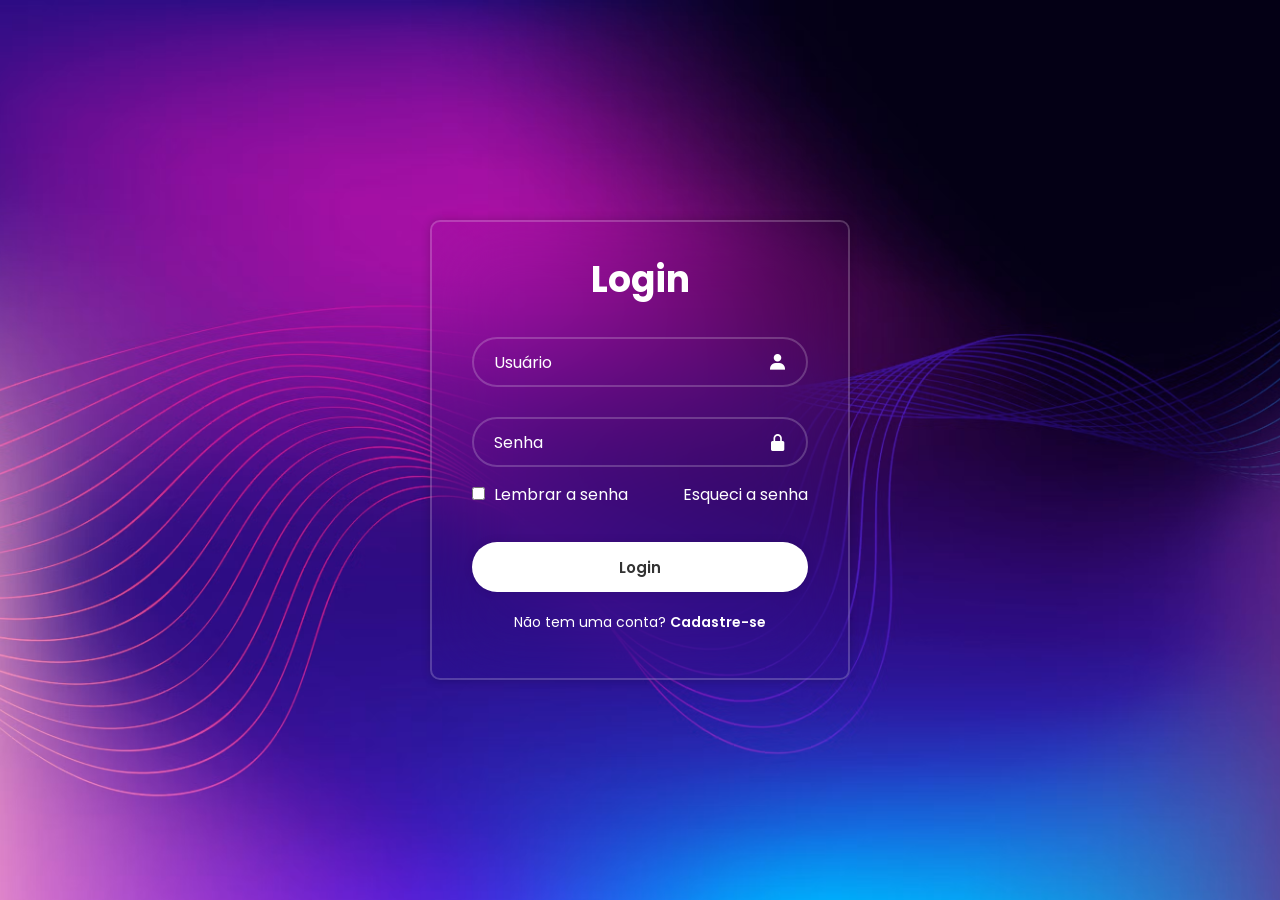
<file: index.html>
<!DOCTYPE html>
<html lang="pt-br">

<head>
    <meta charset="UTF-8">
    <meta name="viewport" content="width=device-width, initial-scale=1">

    <link href="https://unpkg.com/boxicons@2.1.4/css/boxicons.min.css" rel="stylesheet">
    <link rel="stylesheet" type="text/css" href="style.css">

    <title>Login</title>
</head>

<body>

    <main class="container">

        <form id="loginForm">

            <h1>Login</h1>

            <div class="input-box">
                <input
                    id="usuario"
                    placeholder="Usuário"
                    type="email"
                    required
                >

                <i class="bx bxs-user"></i>
            </div>

            <div class="input-box">
                <input
                    id="senha"
                    placeholder="Senha"
                    type="password"
                    required
                >

                <i class="bx bxs-lock-alt"></i>
            </div>

            <div class="remember-forgot">

                <label>
                    <input id="lembrar" type="checkbox">
                    Lembrar a senha
                </label>

                <a href="esqueci-senha.html">
                    Esqueci a senha
                </a>

            </div>

            <button type="submit" class="login">
                Login
            </button>

            <div class="register-link">

                <p>
                    Não tem uma conta?
                    <a href="cadastro.html">
                        Cadastre-se
                    </a>
                </p>

            </div>

        </form>

    </main>

    <script src="script.js"></script>

</body>

</html>
</file>
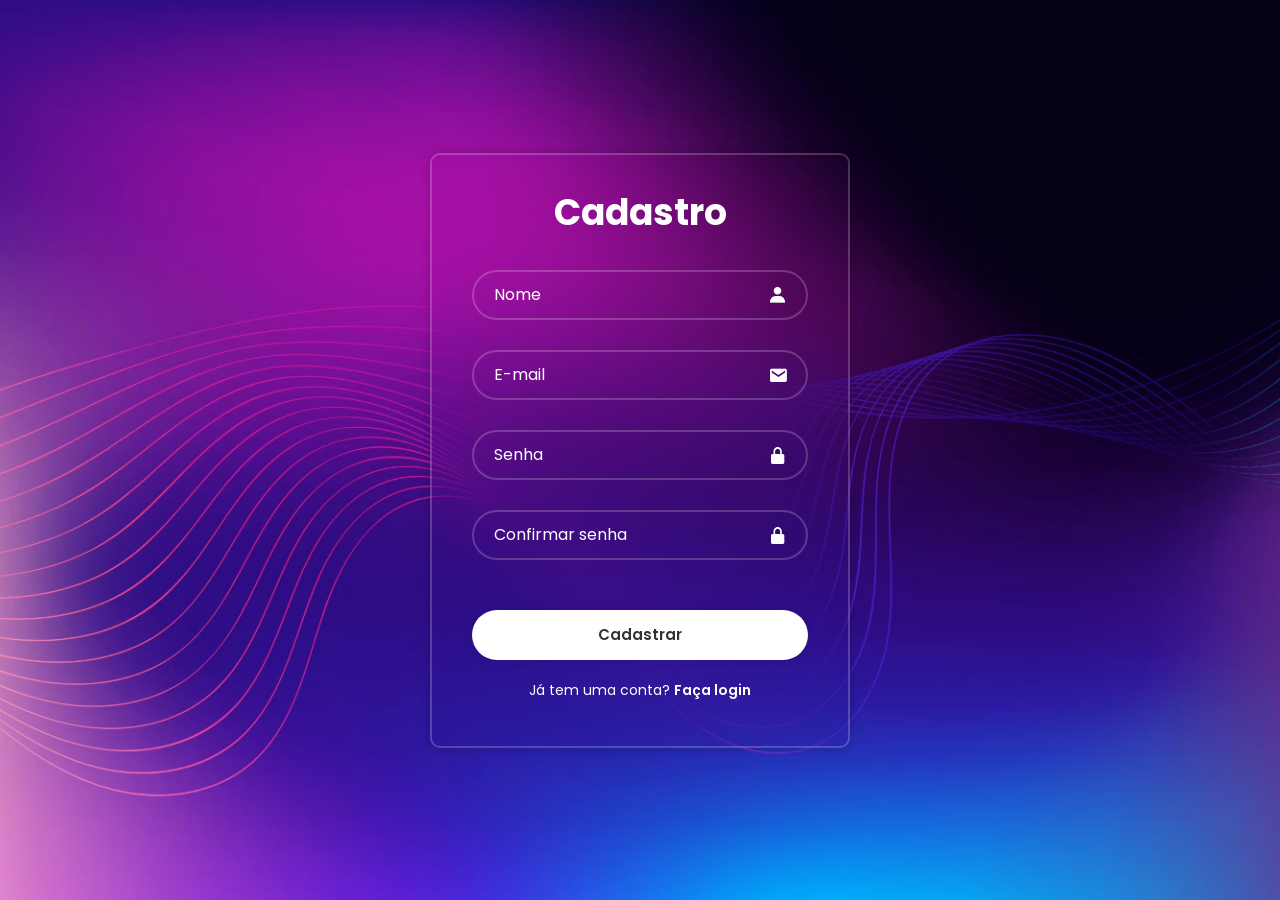
<file: cadastro.html>
<!DOCTYPE html>
<html lang="pt-br">

<head>
    <meta charset="UTF-8">
    <meta name="viewport" content="width=device-width, initial-scale=1">

    <link href="https://unpkg.com/boxicons@2.1.4/css/boxicons.min.css" rel="stylesheet">
    <link rel="stylesheet" type="text/css" href="style.css">

    <title>Cadastro</title>
</head>

<body>

    <main class="container">

        <form id="cadastroForm">

            <h1>Cadastro</h1>

            <div class="input-box">
                <input
                    id="nome"
                    placeholder="Nome"
                    type="text"
                    required
                >

                <i class="bx bxs-user"></i>
            </div>

            <div class="input-box">
                <input
                    id="usuario"
                    placeholder="E-mail"
                    type="email"
                    required
                >

                <i class="bx bxs-envelope"></i>
            </div>

            <div class="input-box">
                <input
                    id="senha"
                    placeholder="Senha"
                    type="password"
                    required
                >

                <i class="bx bxs-lock-alt"></i>
            </div>

            <div class="input-box">
                <input
                    id="confirmarSenha"
                    placeholder="Confirmar senha"
                    type="password"
                    required
                >

                <i class="bx bxs-lock-alt"></i>
            </div>

            <button type="submit" class="login">
                Cadastrar
            </button>

            <div class="register-link">

                <p>
                    Já tem uma conta?
                    <a href="index.html">
                        Faça login
                    </a>
                </p>

            </div>

        </form>

    </main>

    <script src="cadastro.js"></script>

</body>

</html>
</file>
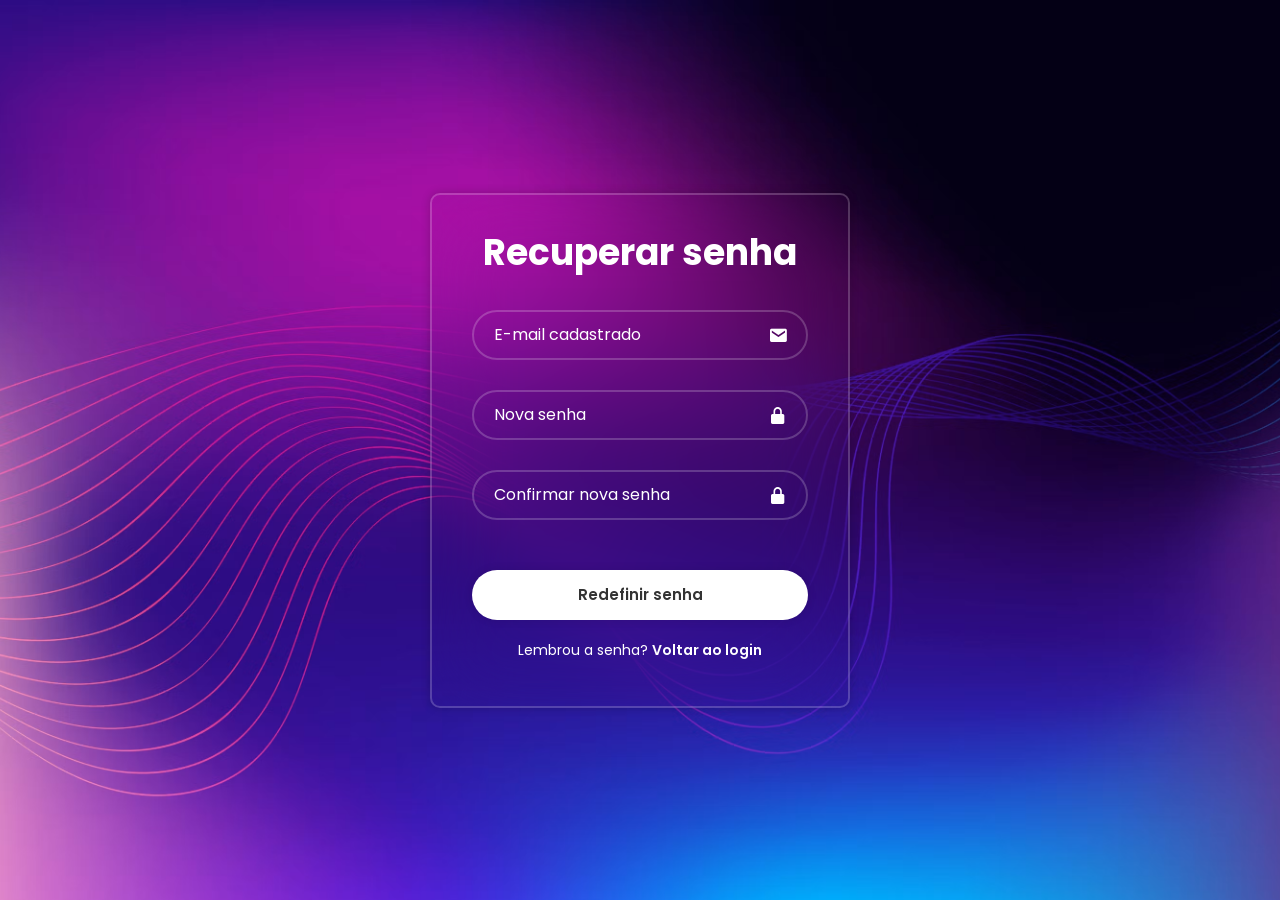
<file: esqueci-senha.html>
<!DOCTYPE html>
<html lang="pt-br">

<head>
    <meta charset="UTF-8">
    <meta name="viewport" content="width=device-width, initial-scale=1">

    <link href="https://unpkg.com/boxicons@2.1.4/css/boxicons.min.css" rel="stylesheet">
    <link rel="stylesheet" type="text/css" href="style.css">

    <title>Esqueci minha senha</title>
</head>

<body>

    <main class="container">

        <form id="recuperarForm">

            <h1>Recuperar senha</h1>

            <div class="input-box">
                <input
                    id="usuario"
                    placeholder="E-mail cadastrado"
                    type="email"
                    required
                >

                <i class="bx bxs-envelope"></i>
            </div>

            <div class="input-box">
                <input
                    id="novaSenha"
                    placeholder="Nova senha"
                    type="password"
                    required
                >

                <i class="bx bxs-lock-alt"></i>
            </div>

            <div class="input-box">
                <input
                    id="confirmarNovaSenha"
                    placeholder="Confirmar nova senha"
                    type="password"
                    required
                >

                <i class="bx bxs-lock-alt"></i>
            </div>

            <button type="submit" class="login">
                Redefinir senha
            </button>

            <div class="register-link">

                <p>
                    Lembrou a senha?
                    <a href="index.html">
                        Voltar ao login
                    </a>
                </p>

            </div>

        </form>

    </main>

    <script src="esqueci-senha.js"></script>

</body>

</html>
</file>
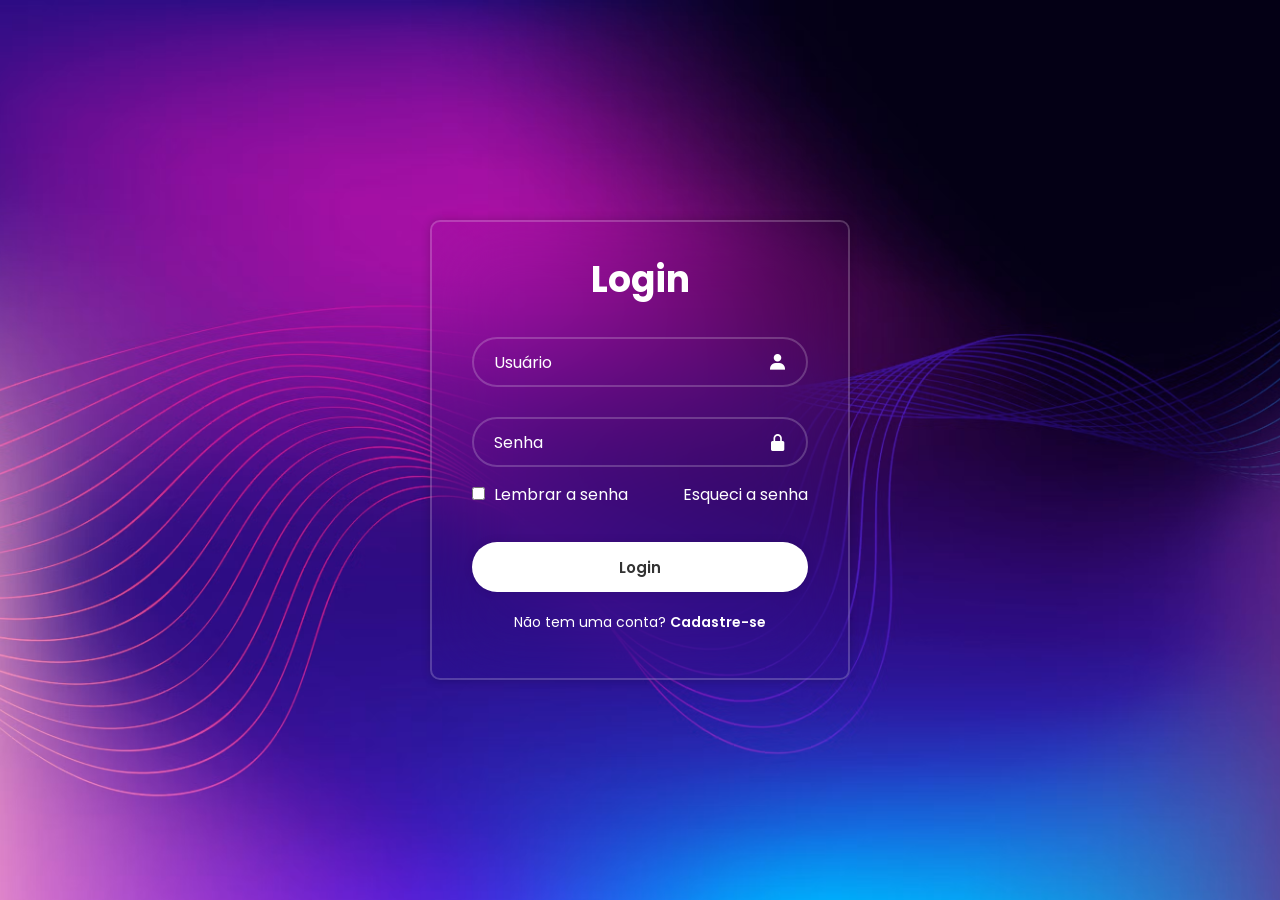
<file: inicio.html>
<!DOCTYPE html>
<html lang="pt-br">
<head>
    <meta charset="UTF-8">
    <meta name="viewport" content="width=device-width, initial-scale=1.0">

    <title>Página Inicial</title>

    <link href='https://unpkg.com/boxicons@2.1.4/css/boxicons.min.css' rel='stylesheet'>
    <link rel="stylesheet" href="style.css">
</head>

<body>

    <main class="home-container">

        <i class='bx bx-user-circle user-icon'></i>

        <h1>Bem-vindo!</h1>

        <p>
            Olá, <strong id="nomeUsuario"></strong>!
        </p>

        <p>
            Você realizou o login com sucesso.
        </p>

        <button id="sair" class="login">
            Sair
        </button>

    </main>

    <script src="inicio.js"></script>

</body>
</html>
</file>
<file: style.css>
@import url('https://fonts.googleapis.com/css2?family=Poppins:ital,wght@0,100;0,200;0,300;0,400;0,500;0,600;0,700;0,800;0,900;1,100;1,200;1,300;1,400;1,500;1,600;1,700;1,800;1,900&display=swap');

/*TELA DE LOGIN*/
*{
	margin:0;
	padding: 0;
	box-sizing: border-box;
	font-family: "Poppins", sans-serif;
}

body{

	display: flex;
	justify-content: center;
	align-items: center;
	min-height: 100vh;
	background: url("img1.avif");
	background-size: cover;
	background-position: center;
}

.container{
	width: 420px;
	background-color: transparent;
	border: 2px solid rgba(255, 255, 255, 0.2);
	border-radius: 10px;
	color: #fff;
	padding: 30px 40px;
	box-shadow: 0 0 10px rgba(0, 0, 0, 0.2);
	backdrop-filter: blur(40px);
}

.container h1 {
	font-size: 36px;
	text-align: center;
}

.input-box{
	position: relative;
	width: 100%;
	height: 50px;
	margin: 30px 0;
}

.input-box input {
	width: 100%;
	height: 100%;
	background-color: transparent;
	border: 2px solid rgba(255, 255, 255, 0.2);
	border-radius: 40px;
	outline: none;
	font-size: 16px;
	color: #fff;
	padding: 20px 45px 20px 20px;
}

.input-box input::placeholder {
	color: #fff;
}

.input-box i {
	position: absolute;
	right: 20px;
	top: 50%;
	transform: translatey(-50%);
	font-size: 20px;
}

.remember-forgot {
	display: flex;
	justify-content: space-between;
	margin: -15px 0 15px;
}

.remember-forgot label input {
	accent-color: #fff;
	margin-right: 5px;
}
.remember-forgot a {
	text-decoration: none;
	color: #fff;
}
.remember-forgot a:hover {
	text-decoration: underline;
}

.login {
	width: 100%;
	height: 50px;
	background-color: #fff;
	border: none;
	border-radius: 40px;
	cursor: pointer;
	font-size: 15px;
	color: #333;
	font-weight: 600;
	box-shadow: 0 0 10px rgba(0, 0, 0, 0.1);
	margin-top: 20px;
}

.login:hover {
	background-color: transparent;
	border: 2px solid rgba(255, 255, 255, 0.2);
	color: #fff;
	transition: 0.5s;
}

/*PÁGINA INICIAL*/

.register-link {
	font-size: 14px;
	text-align: center;
	margin: 20px 0 15px;
}

.register-link a {
	text-decoration: none;
	color: #fff;
	font-weight: 600;
}

.register-link a:hover {
	text-decoration: underline;
}

.home-container {
    width: 420px;
    padding: 40px;
    text-align: center;
    color: white;

    background: transparent;
    border: 2px solid rgba(255, 255, 255, .2);
    border-radius: 10px;

    backdrop-filter: blur(20px);
}

.home-container h1 {
    font-size: 36px;
    margin-bottom: 15px;
}

.home-container p {
    font-size: 16px;
    margin: 10px 0;
}

.user-icon {
    font-size: 80px;
    margin-bottom: 10px;
}

.home-container button {
    width: 100%;
    height: 45px;
    margin-top: 25px;
    border: none;
    border-radius: 40px;
    cursor: pointer;
}
</file>
